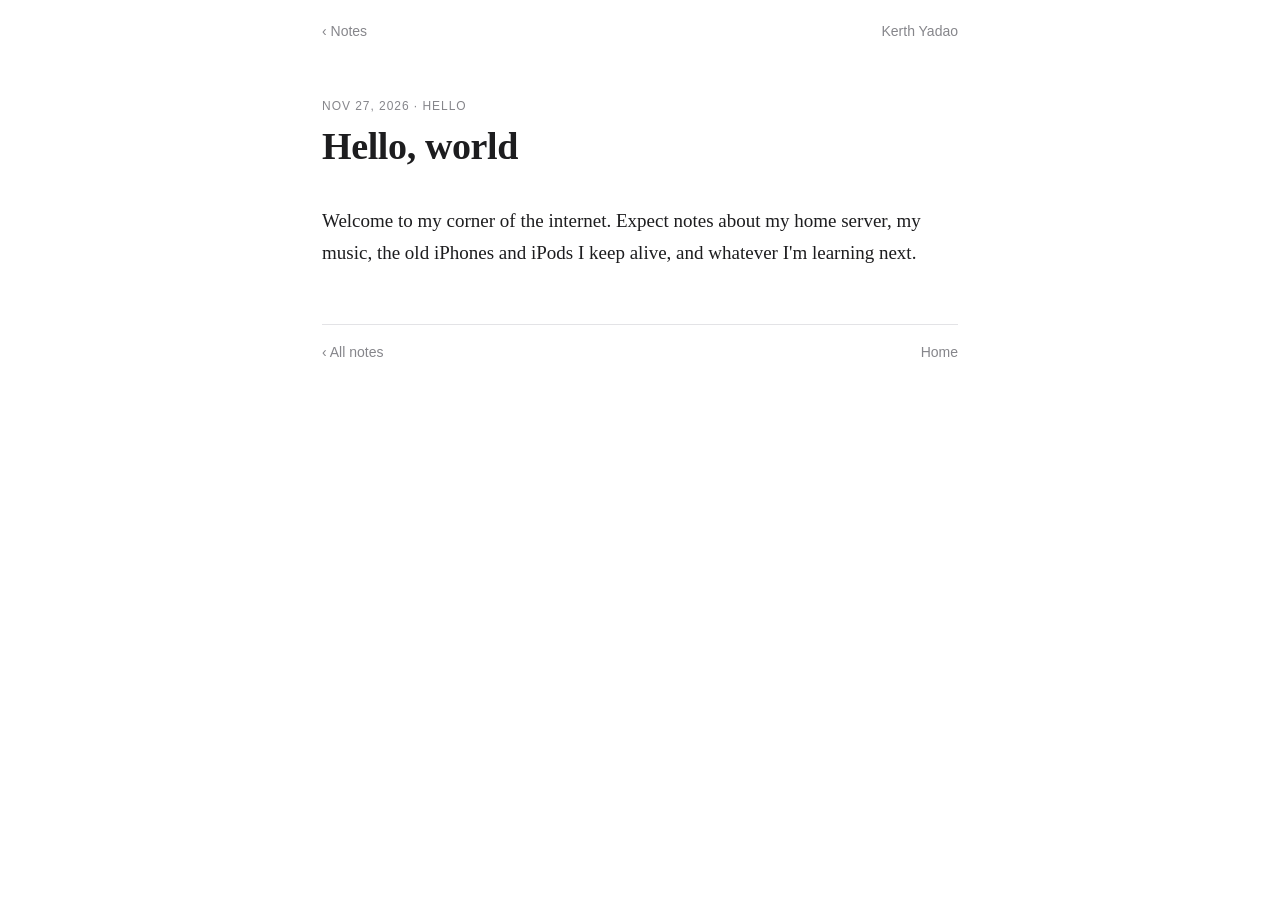
<file: notes/hello-world.html>
<!DOCTYPE html>
<html lang="en">
<head>
<meta charset="utf-8">
<meta name="viewport" content="width=device-width, initial-scale=1, viewport-fit=cover">
<!-- Made by scripts/notes.py from notes/hello-world.md. Edit that file, not this one:
     this page is rewritten every time the script runs. -->
<title>Hello, world · Kerth Yadao</title>
<meta name="description" content="Welcome to my corner of the internet. Expect notes about my home server, my music, the old iPhones and iPods I keep alive, and whatever I'm learning next.">
<link rel="icon" href="../favicon.svg" type="image/svg+xml">
<!-- dark only if the switch on the homepage was set to dark -->
<script>try{if(localStorage.getItem("theme")==="dark")document.documentElement.dataset.theme="dark"}catch(e){}</script>
<link rel="stylesheet" href="note.css">
</head>
<body>
<div class="page">

  <header class="top"><a href="../#notes">‹ Notes</a><a href="../">Kerth Yadao</a></header>

  <article>
    <p class="meta"><time datetime="2026-11-27">Nov 27, 2026</time> · Hello</p>
    <h1>Hello, world</h1>

    <p>Welcome to my corner of the internet. Expect notes about my home server, my music, the old iPhones and iPods I keep alive, and whatever I'm learning next.</p>
  </article>

  <footer class="foot"><a href="../#notes">‹ All notes</a><a href="../">Home</a></footer>
</div>
</body>
</html>
</file>
<file: notes/note.css>
/* ==========================================================================
   NOTE PAGES: every page in /notes uses this one stylesheet.
   The look: quiet and simple, like Safari's Reader view. One column of
   well-set text on a plain page. Light by default; dark when the switch on
   the homepage is set to dark (the page reads the same saved choice).
   ========================================================================== */
:root{
  --bg:#ffffff; --ink:#1d1d1f; --soft:#515154; --mute:#86868b; --rule:#e3e3e6;
  --link:#0b63c4; --code-bg:#f4f4f6;
  --serif:"Iowan Old Style","Palatino Linotype",Palatino,"Book Antiqua",Georgia,serif;
  --ui:"Lucida Grande","Lucida Sans Unicode","Helvetica Neue",Helvetica,Arial,sans-serif;
  --mono:Monaco,Menlo,ui-monospace,Consolas,monospace;
  color-scheme:light;
}
:root[data-theme="dark"]{
  --bg:#111113; --ink:#ececee; --soft:#b8b8bd; --mute:#8e8e94; --rule:#2c2c30;
  --link:#62b0ff; --code-bg:#1c1c1f;
  color-scheme:dark;
}
*{box-sizing:border-box}
body{margin:0;background:var(--bg);color:var(--ink);font:19px/1.65 var(--serif);-webkit-font-smoothing:antialiased;text-rendering:optimizeLegibility}

/* the one column everything sits in */
.page{
  max-width:680px;margin:0 auto;
  padding-left:max(22px,env(safe-area-inset-left,0px));padding-right:max(22px,env(safe-area-inset-right,0px));
  padding-block:22px 64px;
}

/* top and bottom: small, grey links */
.top,.foot{display:flex;justify-content:space-between;gap:12px;font:14px/1.4 var(--ui)}
.top a,.foot a{color:var(--mute);text-decoration:none}
.top a:hover,.foot a:hover{color:var(--link)}
.foot{margin-top:56px;padding-top:18px;border-top:1px solid var(--rule)}

/* the note */
.meta{margin:56px 0 10px;font:12px/1.4 var(--ui);letter-spacing:.08em;text-transform:uppercase;color:var(--mute)}
h1{margin:0 0 36px;font:600 38px/1.18 var(--serif);letter-spacing:-.01em;text-wrap:balance}
h2{margin:44px 0 12px;font:600 25px/1.3 var(--serif)}
h3{margin:30px 0 8px;font:700 15px/1.4 var(--ui);letter-spacing:.02em}
p,ul,ol,blockquote,pre,figure{margin:0 0 22px}
ul,ol{padding-left:24px}
li+li{margin-top:6px}
a{color:var(--link);text-decoration-thickness:1px;text-underline-offset:3px}
b{font-weight:700}
blockquote{padding-left:20px;border-left:2px solid var(--rule);color:var(--soft);font-style:italic}
code{font:.82em var(--mono);padding:2px 5px;border-radius:4px;background:var(--code-bg)}
pre{padding:14px 16px;overflow-x:auto;border-radius:6px;background:var(--code-bg);font:14px/1.6 var(--mono)}
pre code{padding:0;background:none;font:inherit}

/* photos: full width, nothing added */
figure{margin:32px 0}
figure img{display:block;width:100%;height:auto;border-radius:4px}
figcaption{margin-top:10px;text-align:center;font:13px/1.4 var(--ui);color:var(--mute)}

:focus-visible{outline:2px solid var(--link);outline-offset:2px;border-radius:2px}

@media (max-width:560px){
  body{font-size:18px}
  .meta{margin-top:40px}
  h1{font-size:31px;margin-bottom:28px}
  figure{margin-inline:-8px}
}
</file>
